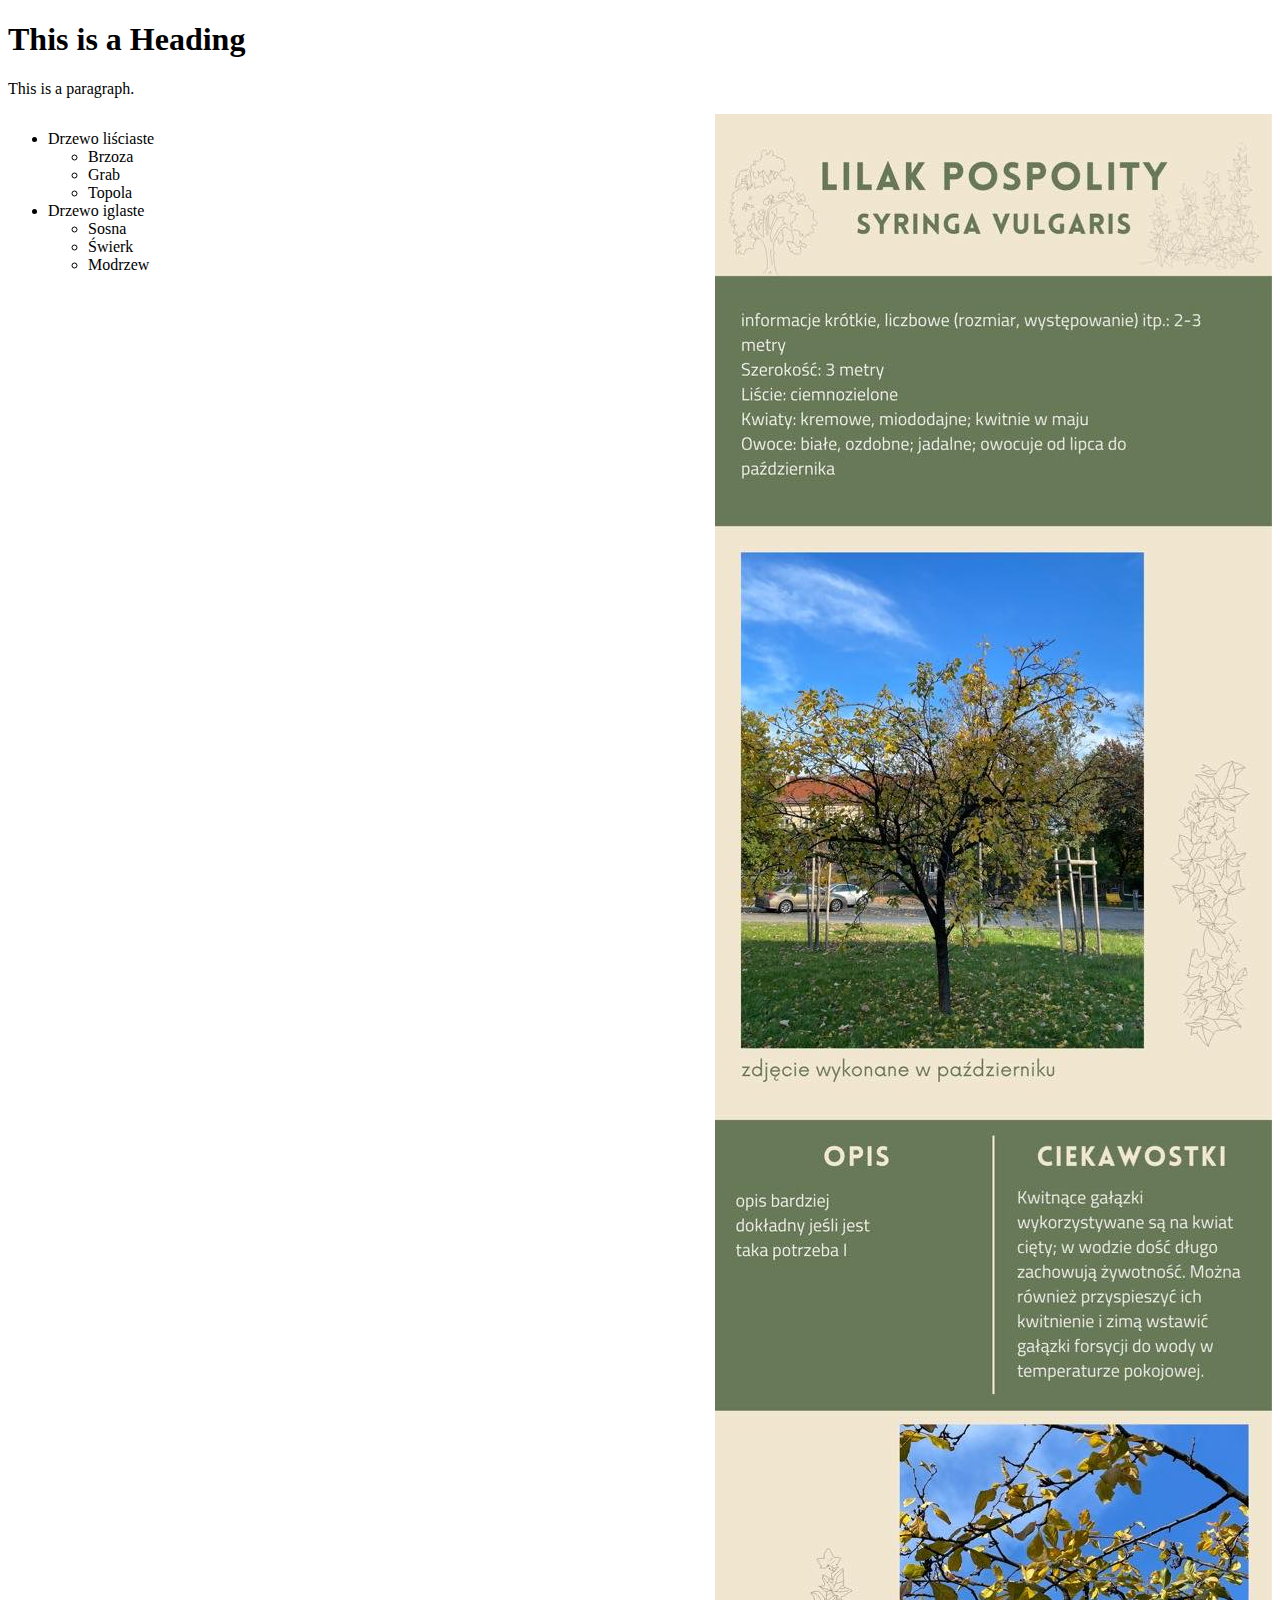
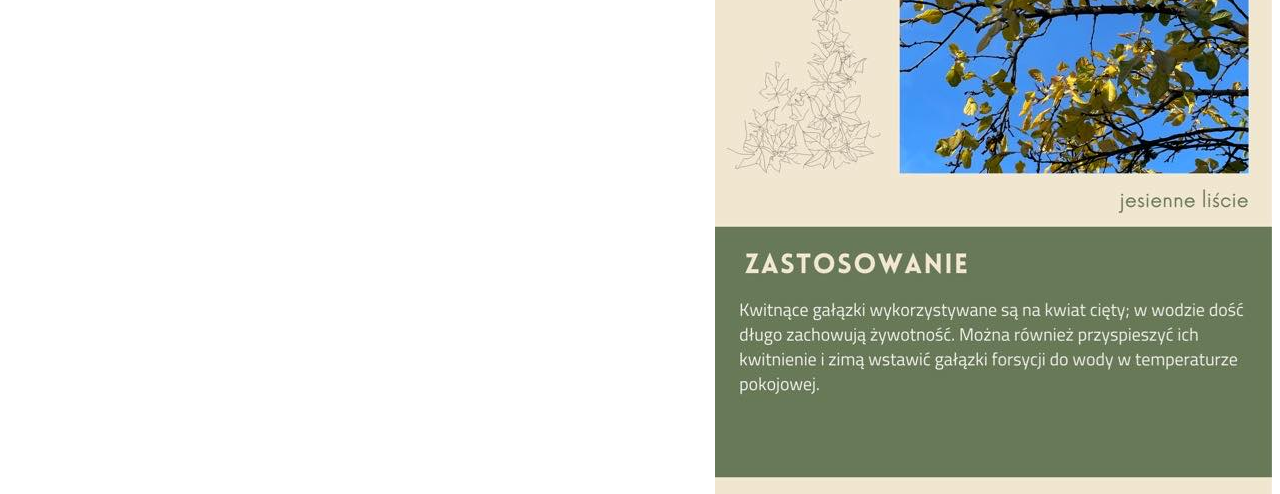
<file: karta_drzewa.html>
<!DOCTYPE html>
<html>
<head>
<title>Drzewa</title>
</head>
<body>

<h1>This is a Heading</h1>
<p>This is a paragraph.</p>
<img src="lilak.jpeg" style="float: right;" alt="Opis obrazka" onclick="powieksz()">
<div id="drzewo" style="float: left;">
  <ul>
    <li>Drzewo liściaste
      <ul>
        <li>Brzoza</li>
        <li>Grab</li>
        <li>Topola</li>
      </ul>
    </li>
    <li>Drzewo iglaste
      <ul>
        <li>Sosna</li>
        <li>Świerk</li>
        <li>Modrzew</li>
      </ul>
    </li>
  </ul>
</div>

</body>
</html>
</file>
